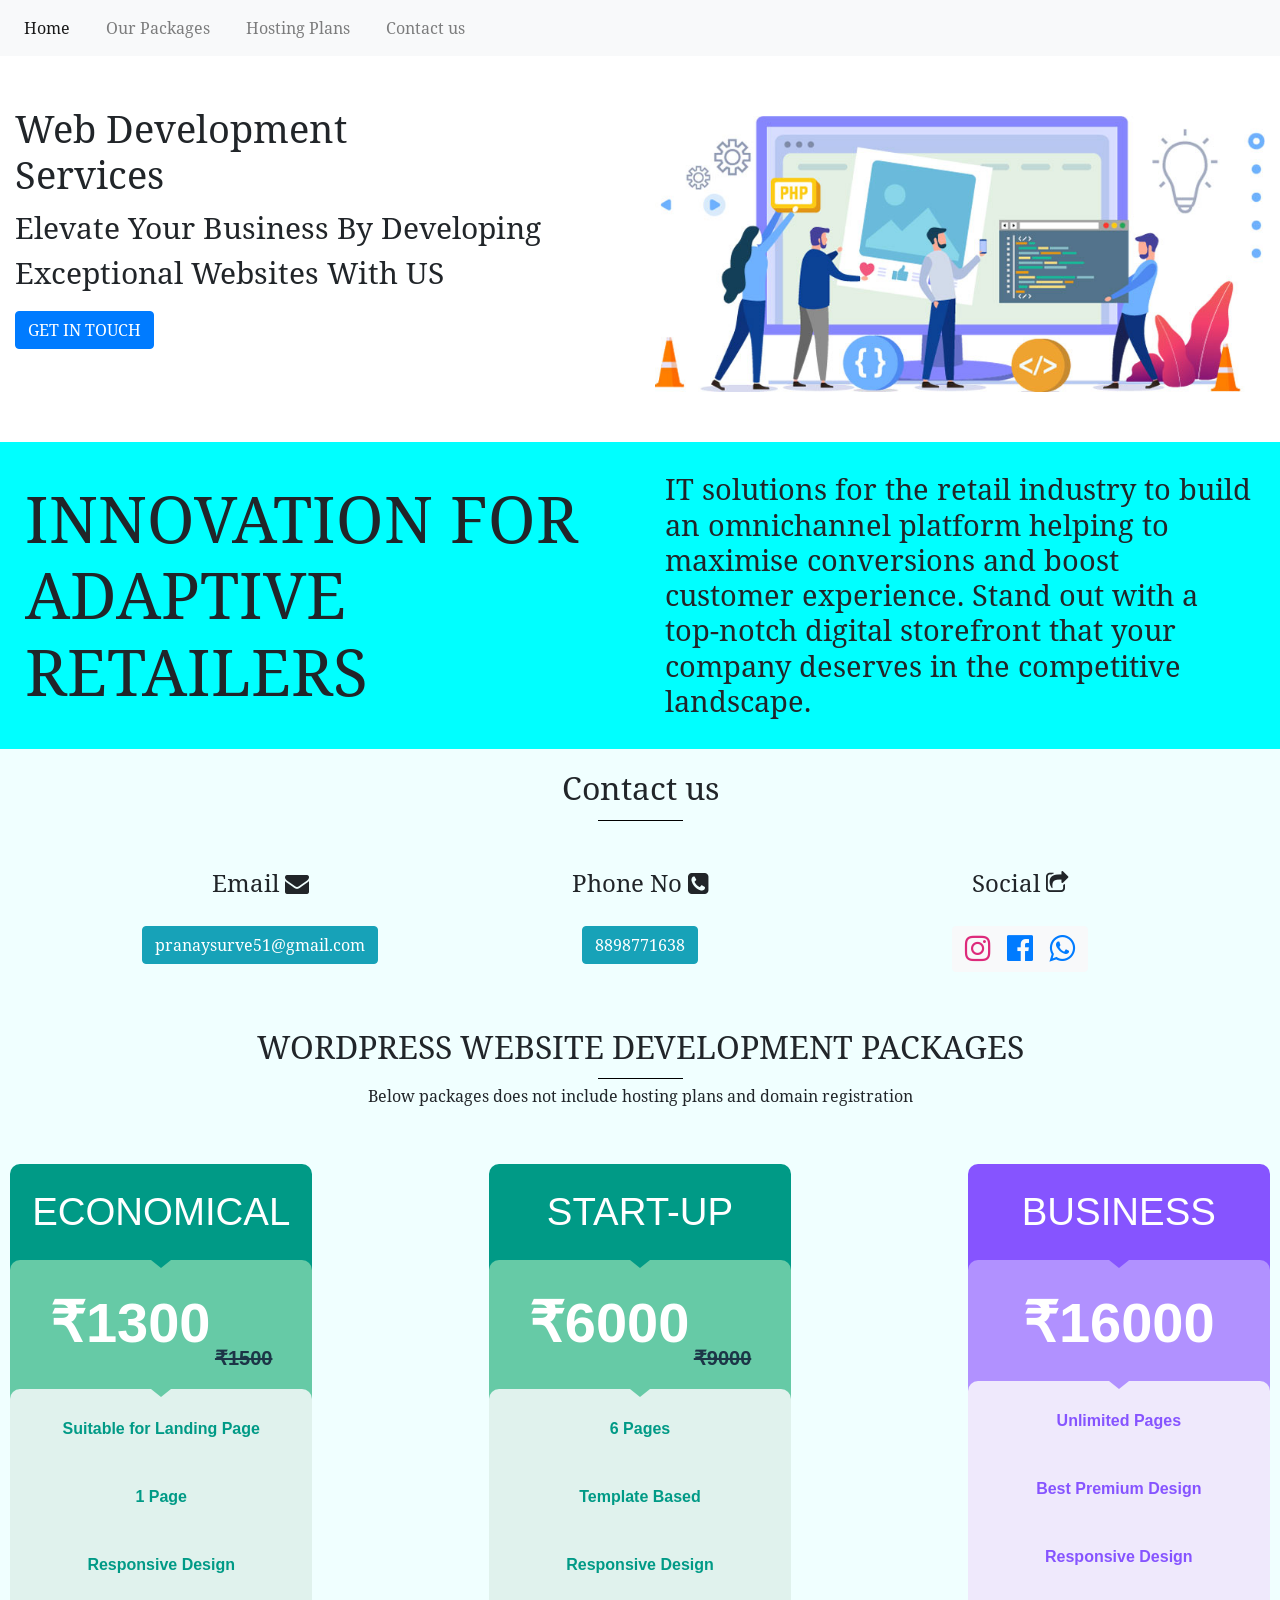
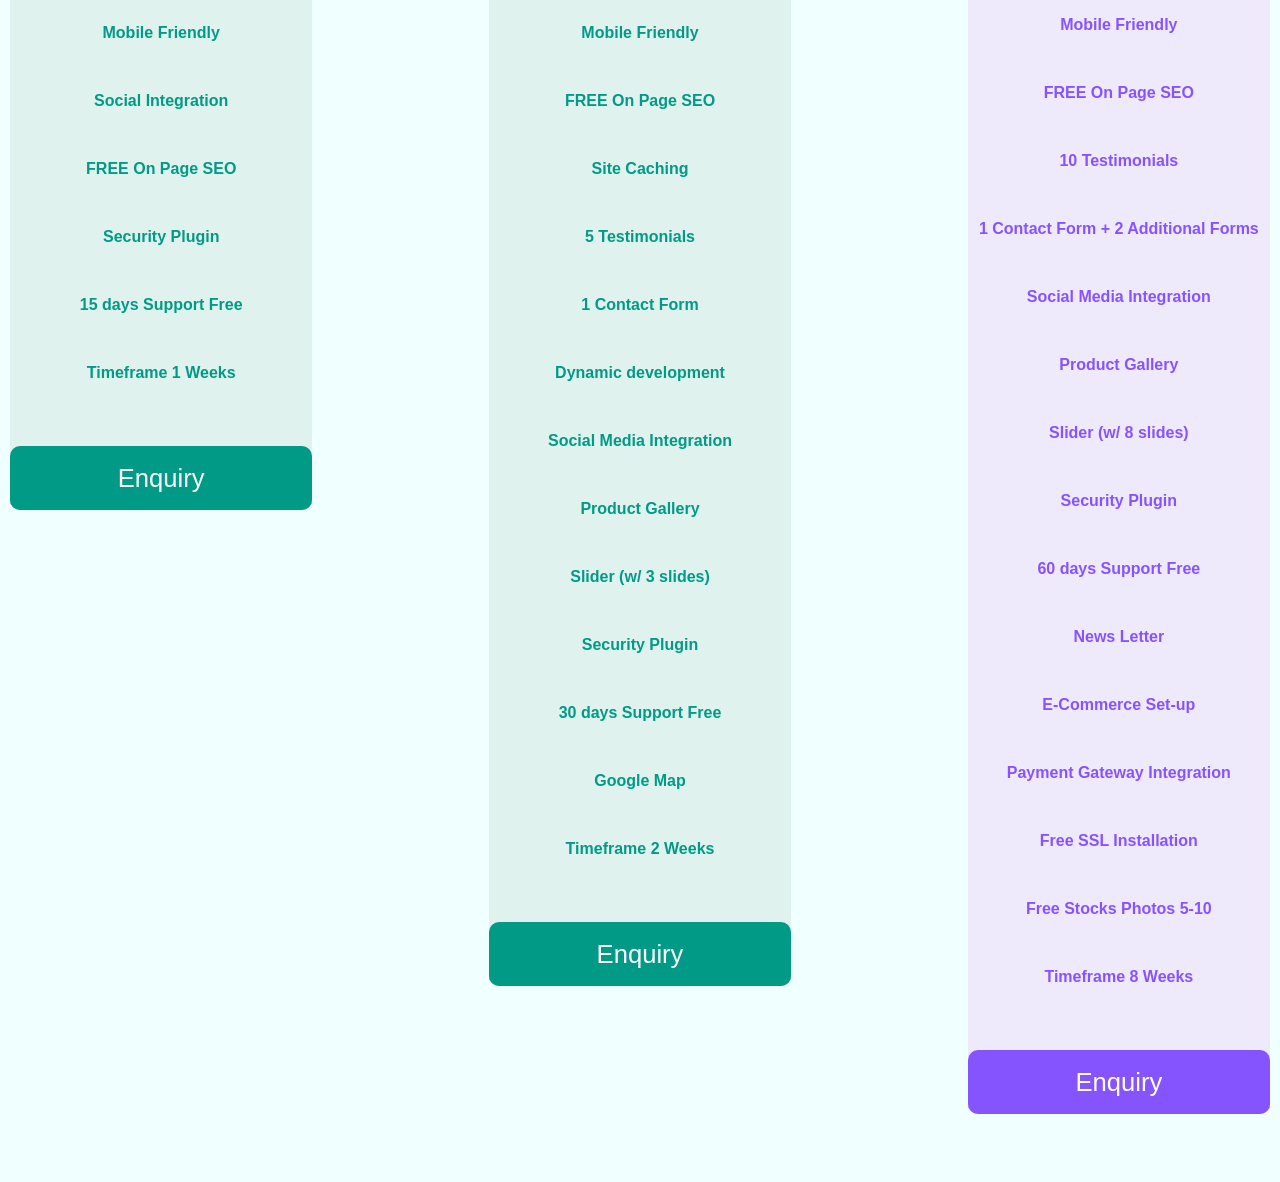
<file: index.html>
<html lang="en">

<head>
  <meta charset="UTF-8">
  <meta http-equiv="X-UA-Compatible" content="IE=edge">
  <meta name="viewport" content="width=device-width, initial-scale=1.0">
  <title>Web Development</title>
  <link rel="shortcut icon" href="assets/images/favicon/webfavicon.png" type="image/x-icon">
  <!-- <meta charset="utf-8">
  <meta name="viewport" content="width=device-width, initial-scale=1"> -->
  <!-- bootstrap 4 cdn links  -->
  <link rel="stylesheet" href="https://maxcdn.bootstrapcdn.com/bootstrap/4.0.0/css/bootstrap.min.css">
  <script src="https://code.jquery.com/jquery-3.6.0.min.js"></script>
  <script src="https://cdnjs.cloudflare.com/ajax/libs/popper.js/1.12.9/umd/popper.min.js"></script>
  <script src="https://maxcdn.bootstrapcdn.com/bootstrap/4.0.0/js/bootstrap.min.js"></script>

  <!-- fontassowome 4  -->
  <link rel="stylesheet" href="https://cdnjs.cloudflare.com/ajax/libs/font-awesome/4.7.0/css/font-awesome.min.css">

  <!-- included external css file -->
  <link rel="stylesheet" href="assets/style.css">
  <script src="assets/navmenu.js"></script>
</head>

<body>
  <nav class="navbar navbar-expand-sm   navbar-light bg-light">
    <button class="navbar-toggler" type="button" data-toggle="collapse" data-target="#navbarTogglerDemo03"
      aria-controls="navbarTogglerDemo03" aria-expanded="false" aria-label="Toggle navigation">
      <span class="navbar-toggler-icon"></span>
    </button>

    <div class="collapse navbar-collapse" id="navbarTogglerDemo03">
      <ul class="navbar-nav mr-auto mt-2 mt-lg-0">
        <li class="nav-item active">
          <a class="nav-link" href="#">Home <span class="sr-only">(current)</span></a>
        </li>
        <li class="nav-item dropdown dmenu ">
          <a class="nav-link dropdown-togglse" href="#package" id="navbardrop" datas-toggle="dropdownsss">
            Our Packages
          </a>
          <!-- <div class="dropdown-menu sm-menu">
            <a class="dropdown-item" href="#">service2</a>
            <a class="dropdown-item" href="#">service 2</a>
            <a class="dropdown-item" href="#">service 3</a>
          </div> -->
        </li>
        <!-- <li class="nav-item">
            <a class="nav-link" href="#">About us</a>
          </li> -->
        <li class="nav-item">
          <a class="nav-link" href="#cont">Hosting Plans</a>
        </li>
        <li class="nav-item">
          <a class="nav-link" href="#cont">Contact us</a>
        </li>
        <!-- <li class="nav-item dropdown dmenu">
            <a class="nav-link dropdown-toggle" href="#" id="navbardrop" data-toggle="dropdown">
              Dropdown link
            </a>
            <div class="dropdown-menu sm-menu">
              <a class="dropdown-item" href="#">Link 1</a>
              <a class="dropdown-item" href="#">Link 2</a>
              <a class="dropdown-item" href="#">Link 3</a>
              <a class="dropdown-item" href="#">Link 4</a>
              <a class="dropdown-item" href="#">Link 5</a>
              <a class="dropdown-item" href="#">Link 6</a>
            </div>
          </li> -->
      </ul>
      <!-- <div class="social-part">
        <i class="fa fa-facebook" aria-hidden="true"></i>
        <i class="fa fa-twitter" aria-hidden="true"></i>
        <i class="fa fa-instagram" aria-hidden="true"></i>
      </div> -->
    </div>
  </nav>
  <!-- navbar / menu ends -->
  <section class="home-banner">
    <div class="container-fluid ptb50">
      <div class="row">
        <div class="col-md-6">
          <div class="row">
            <div class="col-md-8">
              <h1 class="banner-title w3-animate-top">Web Development Services</h1>
            </div>
            <div class="col-md-12">
              <p class="banner-subtitle">Elevate Your Business By Developing Exceptional Websites With US</p>
              <a href="#cont" class="btn btn-primary">GET IN TOUCH</a>
            </div>
          </div>
        </div>
        <div class="col-md-6">
          <div class="pt10">
            <img src="assets/images/php_banner.jpg" class="img-fluid" alt="">
          </div>
        </div>
      </div>
    </div>
  </section>
  <section class="innovation ptb20">
    <div class="container-fluid">
      <div class="row">
        <div class="col-md-6" style="display: flex;align-items: center;">
          <div>
            <h2 class="innovation-text">INNOVATION FOR ADAPTIVE RETAILERS</h2>
          </div>
        </div>
        <div class="col-md-6" style="display: flex;align-items: center;">
          <div>
            <h5 class="innovation-para">IT solutions for the retail industry to build an omnichannel platform helping to
              maximise conversions and boost customer experience. Stand out with a top-notch digital storefront that
              your company deserves in the competitive landscape.</h5>
          </div>
        </div>
      </div>
    </div>
  </section>
  <section class="ptb50" id="contactusform" style="display: none;">
    <div class="container">
      <div class="row">
        <div class="col-md-12">
          <h2>Contact Us</h2>
          <div class="">
            <form method="post" role="form" id="contactus" action="">
              <div class="row">
                <div class="col-md-6">
                  <div class="form-group">
                    <label for="fnamelbl">First Name</label>
                    <input type="text" name="firstname" class="form-control" id="fnamelbl"
                      placeholder="Your First Name">
                  </div>
                </div>
                <div class="col-md-6">
                  <div class="form-group">
                    <label for="lnamelbl">Last Name</label>
                    <input type="text" name="lastname" class="form-control" id="lnamelbl" placeholder="Your Last Name">
                  </div>
                </div>
              </div>
              <div class="row">
                <div class="col-md-6">
                  <div class="form-group">
                    <label for="emaillbl">Email</label>
                    <input type="email" name="email" class="form-control" id="emaillbl" placeholder="Your Email">
                  </div>
                </div>
                <div class="col-md-6">
                  <div class="form-group">
                    <label for="contactlbl">Contact Number</label>
                    <input type="number" name="contno" class="form-control" id="contactlbl"
                      placeholder="Conatct Number">
                  </div>
                </div>
              </div>
              <div class="row">
                <div class="col-md-12">
                  <div class="text-center">
                    <input type="submit" class="btn btn-primary m-auto" value="Submit">
                  </div>
                </div>
              </div>
            </form>
          </div>
        </div>
      </div>
    </div>
  </section>
  <section class="ptb20" id="cont" style="background: azure;">
    <div class="container">
      <div class="row">
        <div class="col-md-12">
          <div class="text-center">
            <h2 class="contact-title">Contact us</h2>
          </div>
          <div class="row pt10" style="padding-top: 40px;">
            <div class="col-md-4 col-sm-6  col-xs-6 text-center">
              <h4>Email <i class="fa fa-envelope" aria-hidden="true"></i></h4>
              <p class="ptb20"><a href="mailto:pranaysurve51@gmail.com"
                  class="btn btn-info text-decoration-none">pranaysurve51@gmail.com</a></p>
            </div>
            <div class="col-md-4 col-sm-6  col-xs-6 text-center">
              <h4>Phone No <i class="fa fa-phone-square" aria-hidden="true"></i></h4>
              <p class="ptb20">
                <a href="tel:8898771638" class="btn btn-info text-decoration-none">8898771638</a>
              </p>
            </div>
            <div class="col-md-4 col-sm-6  col-xs-6 text-center">
              <h4>Social <i class="fa fa-share-square-o" aria-hidden="true"></i></h4>
              <p class="ptb20 social-column">
                <span class="btn btn-light"><a href="https://www.instagram.com/pranay_surve_official"><i
                      class="fa fa-instagram" aria-hidden="true"
                      style="color: #DD2A7B;"></i></a>&nbsp;&nbsp;&nbsp;&nbsp;<a href="https://www.facebook.com/"><i
                      class="fa fa-facebook-official" aria-hidden="true"></i></a>&nbsp;&nbsp;&nbsp;&nbsp;<a
                    href='https://api.whatsapp.com/send?phone=+918898771638'><i class="fa fa-whatsapp"
                      aria-hidden="true"></i></a></span>
              </p>
            </div>
          </div>
        </div>
      </div>
    </div>
  </section>
  <div class="container">
    <div class="row">
      <div class="col-lg-12 text-center" style="padding-bottom: 40px;">
        <h2 class="contact-title">WORDPRESS WEBSITE DEVELOPMENT PACKAGES</h2>
        <div class="col-lg-12 text-center">
          <h6>Below packages does not include hosting plans and domain registration</h6>
        </div>
      </div>
      
    </div>
  </div>
  <section id="package" class="package-servics">
      <div class="average">
      <div class="price-package">
        <div class="package-name">
          <h2>Economical</h2>
        </div>
        <div class="package-price">
          <div class="package-arrow"></div>
          <div class="price">
            <!-- <sup>R</sup> -->
            <span style="display: inline-block;">₹1300</span>
            <span style="    font-size: 20px;
            color: #1c3547;
            font-weight: 600;"><s>₹1500</s></span>
          </div>
          <!-- <div class="term">
              <sup>.99</sup>
              <span>/once off</span>
            </div> -->
          <div class="package-features">
            <div class="package-arrow"></div>
            <ul>
              <li>Suitable for Landing Page</li>
              <li>1 Page</li>
              <li>Responsive Design</li>
              <li>Mobile Friendly</li>
              <li>Social Integration</li>
              <li>FREE On Page SEO</li>
              <li>Security Plugin</li>
              <li>15 days Support Free</li>
              <li>Timeframe 1 Weeks</li>
            </ul>
            <a href="#cont"><button class="sign-up">
              <h3>Enquiry</h3>
            </button></a>
          </div>
          <!--package-features-->
        </div>
        <!--package-price-->
      </div>
      <!--price-package-->
    </div>
    <!--Economical-->

    <div class="average">
      <div class="price-package">
        <div class="package-name">
          <h2>Start-Up</h2>
        </div>
        <div class="package-price">
          <div class="package-arrow"></div>
          <div class="price">
            <!-- <sup>R</sup> -->
            <span style="display: inline-block;">₹6000</span>
            <span style="    font-size: 20px;
            color: #1c3547;
            font-weight: 600;"><s>₹9000</s></span>
          </div>
          <!-- <div class="term">
              <sup>.99</sup>
              <span>/per month *3</span>
            </div> -->
          <div class="package-features">
            <div class="package-arrow"></div>
            <ul>
              <li>6 Pages</li>
              <li>Template Based</li>
              <li>Responsive Design</li>
              <li>Mobile Friendly</li>
              <li>FREE On Page SEO</li>
              <li>Site Caching</li>
              <li>5 Testimonials</li>
              <li>1 Contact Form</li>
              <li>Dynamic development</li>
              <li>Social Media Integration</li>
              <li>Product Gallery</li>
              <li>Slider (w/ 3 slides)</li>
              <li>Security Plugin</li>
              <li>30 days Support Free</li>
              <li>Google Map</li>
              <!-- <li>Google Analytics</li> -->
              <li>Timeframe 2 Weeks</li>
            </ul>
            <a href="#cont"><button class="sign-up">
              <h3>Enquiry</h3>
            </button></a>
          </div>
          <!--package-features-->
        </div>
        <!--package-price-->
      </div>
      <!--price-package-->
    </div>
    <!--average-->

    <div class="special">
      <div class="price-package">
        <div class="package-name">
          <h2>Business</h2>
        </div>
        <div class="package-price">
          <div class="package-arrow"></div>
          <div class="price">
            <!-- <sup>R</sup> -->
            <span>₹16000</span>
          </div>
          <!-- <div class="term">
              <sup>.99</sup>
              <span>/per month *3</span>
            </div> -->
          <div class="package-features">
            <div class="package-arrow"></div>
            <ul>
              <li>Unlimited Pages</li>
              <li>Best Premium Design</li>
              <li>Responsive Design</li>
              <li>Mobile Friendly</li>
              <li>FREE On Page SEO</li>
              <li>10 Testimonials</li>
              <li>1 Contact Form + 2 Additional Forms</li>
              <li>Social Media Integration</li>
              <li>Product Gallery</li>
              <li>Slider (w/ 8 slides)</li>
              <li>Security Plugin</li>
              <li>60 days Support Free</li>
              <li>News Letter</li>
              <li>E-Commerce Set-up</li>
              <li>Payment Gateway Integration</li>
              <li>Free SSL Installation</li>
              <li>Free Stocks Photos 5-10</li>
              <li>Timeframe 8 Weeks</li>
              <a href="#cont"><button class="sign-up">
                <h3>Enquiry</h3>
              </button></a>
          </div>
          <!--package-features-->
        </div>
        <!--package-price-->
      </div>
      <!--price-package-->
    </div>
    <!--special-->

    <div class="superduper" style="display: none;">
      <div class="price-package">
        <div class="package-name">
          <h2>super duper</h2>
        </div>
        <div class="package-price">
          <div class="package-arrow"></div>
          <div class="price">
            <!-- <sup>$</sup> -->
            <span>₹99</span>
          </div>
          <!-- <div class="term">
              <sup>.99</sup>
              <span>/month</span>
            </div> -->
          <div class="package-features">
            <div class="package-arrow"></div>
            <ul>
              <li><em>Super Duper Feature</em></li>
              <li>Special Feature 1</li>
              <li>Special Feature 2</li>
              <li>Average Feature 1</li>
              <li>Average Feature 2</li>
              <li>Average Feature 3</li>
            </ul>
            <button class="sign-up">
              <h3>Enquiry</h3>
            </button>
          </div>
          <!--package-features-->
        </div>
        <!--package-price-->
      </div>
      <!--price-package-->
    </div>
    <!--superduper-->

    <div class="all-plans" >
      <div class="price-package" style="display: none;">
        <div class="package-name">
          <h2>included in all plans</h2>
        </div>
        <div class="package-features">
          <div class="package-arrow"></div>
          <div class="all-plans-features">
            <ul>
              <li>We accept payments in full or we allow our clients to make three payment installation. The first payment is due before the project begins, the second payemnt at 50% completion, and the final paymnt at 100% completion.</li>
              <li>First Installment 20% Advance Payment as per the package amount (No Refund)</li>
              <li>Second Installment 50% Payment as per the package amount (No Refund)</li>
              <li>Third Installment 30% Advance Payment as per the package amount (No Refund)</li>
              <li>Installment Dates will send you through mail once we take/finalize the requirements</li>
            </ul>
          </div>
        </div>
      </div>
      <!--package-features-->
    </div>
    <!--price-package-->
    </div>
    <!--all-plans-->
  </section>
</file>
<file: assets/style.css>
html {
  scroll-behavior: smooth;
}
.pt10 {
  padding-top: 10px;
}
.pb10 {
  padding-bottom: 10px;
}
.ptb10 {
  padding-top: 10px;
  padding-bottom: 10px;
}
.ptb20 {
  padding-top: 20px;
  padding-bottom: 20px;
}
.ptb50 {
  padding-top: 50px;
  padding-bottom: 50px;
}
/* custome padding margin ends */
@font-face {
  font-family: NotoSerif-Regular;
  src: url(fonts/Noto_Serif/NotoSerif-Regular.ttf);
}
@font-face {
  font-family: STIXTwoMath-Regular;
  src: url(fonts/STIX_Two_Math/STIXTwoMath-Regular.ttf);
}
body {
  font-family: NotoSerif-Regular;
  background: azure;
}
/* custom fonts ends */
.social-part .fa {
  padding-right: 20px;
}
ul li a {
  margin-right: 20px;
}
/* banner css */
.home-banner {
  background-color: white;
}
.home-banner .banner-title {
  font-size: 38px;
}
.home-banner .banner-subtitle {
  font-size: 30px;
}
/* innovation css */
.innovation {
  background-color: aqua;
}
.innovation .innovation-text {
  font-size: 5vw;
  /* line-height: inherit; */
  margin: 0;
  padding: 10px;
}
.innovation .innovation-para {
  /* font-family: STIXTwoMath-Regular; */
  font-size: 2.3vw;
  font-weight: 400;
  text-transform: none;
  margin: 0;
  padding: 10px;
}
/* Contact us */
.contact-title::after {
  content: "";
  border-bottom: 1px solid black;
  width: 85px;
  display: block;
  margin: auto;
  padding: 6px 0px;
}
.social-column i {
  font-size: 30px;
}
.social-column i:hover {
  font-size: 35px;
  color: brown;
  -webkit-transition: all 0.5s 0s ease;
  -moz-transition: all 0.5s 0s ease;
  -o-transition: all 0.5s 0s ease;
  transition: all 0.5s 0s ease;
  /* transform: translateY(-6px); */
}
/* pacakage css */
@import "lesshat";
html,
body {
  /* font-family: "Century Gothic", CenturyGothic, Geneva, AppleGothic, sans-serif;
  font-size: 10px;
  font-weight: bold;
  max-width: 100%;
  margin: auto;
  padding: 10px; */
}
.package-servics h2 {
  font-size: 3vw;
  display: inline;
  text-transform: uppercase;
}
.package-servics h3 {
  font-size: 1.6em;
  display: inline;
  text-transform: capitalize;
}
.package-servics em {
  font-style: normal;
  text-decoration: underline;
  font-size: 1.7rem;
}
section.package-servics {
  text-align: justify !important;
  text-justify: distribute-all-lines;
  font-size: 0 !important;
  font-family: "Century Gothic", CenturyGothic, Geneva, AppleGothic, sans-serif;
  font-size: 10px;
  font-weight: bold;
  max-width: 100%;
  margin: auto;
  padding: 10px;
}
section.package-servics > * {
  text-align: left;
  font-size: medium;
}
section.package-servics :after {
  content: "";
  display: inline-block;
  width: 100%;
}
section.package-servics > div {
  vertical-align: top;
  display: inline-block;
  width: 100%;
  width: 24%;
  margin-bottom: 1.9%;
}
@media only screen and (max-width: 529px) {
  section.package-servics > div {
    width: 100%;
    margin-bottom: 1.9%;
  }
}
section.package-servics > div.all-plans {
  width: 100%;
  margin-bottom: 1.9%;
}
.price-package {
  padding-top: 25px;
  margin-bottom: 10px;
  text-align: center;
  -moz-border-radius-topleft: 10px;
  -moz-border-radius-topright: 10px;
  -webkit-border-top-left-radius: 10px;
  -webkit-border-top-right-radius: 10px;
  -moz-border-radius-bottomleft: 10px;
  -moz-border-radius-bottomright: 10px;
  -webkit-border-bottom-left-radius: 10px;
  -webkit-border-bottom-right-radius: 10px;
}
.price-package .package-name {
  font-size: 1.4rem;
}
@media only screen and (max-width: 529px) {
  .price-package {
    padding-top: 1rem;
  }
}
.price-package .package-price {
  -moz-border-radius-topleft: 10px;
  -moz-border-radius-topright: 10px;
  -webkit-border-top-left-radius: 10px;
  -webkit-border-top-right-radius: 10px;
  -moz-border-radius-bottomleft: 10px;
  -moz-border-radius-bottomright: 10px;
  -webkit-border-bottom-left-radius: 10px;
  -webkit-border-bottom-right-radius: 10px;
  margin-top: 25px;
}
@media only screen and (max-width: 529px) {
  .price-package .package-price {
    margin-top: 1rem;
  }
}
.price-package .package-price .price {
  position: relative;
  display: inline-block;
}
.price-package .package-price .price sup {
  font-size: 1.6rem;
  position: absolute;
  top: 6px;
  left: -12px;
}
.price-package .package-price .price span {
  font-size: 3.5rem;
}
.price-package .package-price .term {
  display: inline-block;
  vertical-align: top;
  text-align: left;
  padding-top: 6px;
}
.price-package .package-price .term sup {
  font-size: 1.7rem;
  display: block;
  padding: 0;
}
.price-package .package-price .term span {
  font-size: 1rem;
  display: block;
  margin-top: -3px;
}
.price-package .package-features {
  -moz-border-radius-topleft: 10px;
  -moz-border-radius-topright: 10px;
  -webkit-border-top-left-radius: 10px;
  -webkit-border-top-right-radius: 10px;
  -moz-border-radius-bottomleft: 10px;
  -moz-border-radius-bottomright: 10px;
  -webkit-border-bottom-left-radius: 10px;
  -webkit-border-bottom-right-radius: 10px;
  margin-top: 16.666666666667px;
}
.price-package .package-features ul {
  font-size: 1rem;
  margin: 0;
  padding: 0;
  list-style: none;
}
.price-package .package-features ul li {
  margin: 20px auto;
  padding: 0;
}
@media only screen and (max-width: 529px) {
  .price-package .package-features ul li {
    margin: 10px auto;
  }
}
.price-package .sign-up {
  -moz-border-radius-topleft: 10px;
  -moz-border-radius-topright: 10px;
  -webkit-border-top-left-radius: 10px;
  -webkit-border-top-right-radius: 10px;
  -moz-border-radius-bottomleft: 10px;
  -moz-border-radius-bottomright: 10px;
  -webkit-border-bottom-left-radius: 10px;
  -webkit-border-bottom-right-radius: 10px;
  padding: 16.666666666667px 0;
  margin-top: 16.666666666667px;
  width: 100%;
  outline: none;
  border: none;
  cursor: pointer;
}
.price-package .package-arrow {
  width: 0;
  height: 0;
  margin: 0 auto 12.5px;
  border-left: 10px solid transparent;
  border-right: 10px solid transparent;
  border-top: 8px solid;
}
.all-plans .all-plans-features {
  display: table;
  width: 100%;
}
.all-plans .all-plans-features text {
  display: table-cell;
  font-size: 1.6rem;
  vertical-align: middle;
  width: 33%;
}
@media only screen and (max-width: 529px) {
  .all-plans .all-plans-features text {
    display: block;
    margin: 10px auto;
  }
}
.average .price-package {
  background-color: #009a86;
}
.average .price-package .package-name {
  color: white;
}
.average .price-package .package-price {
  background-color: #66caa6;
  color: white;
}
.average .price-package .package-features {
  background-color: #e0f2ed;
  color: #009a86;
}
.average .price-package .sign-up {
  background-color: #009a86;
  color: white;
  transition: background-color 0.5s ease;
}
.average .price-package .sign-up:hover {
  background-color: #66caa6;
}
.average .price-package .sign-up:active {
  background-color: #e0f2ed;
}
.average .price-package .package-price .package-arrow {
  border-top-color: #009a86;
}
.average .price-package .package-features .package-arrow {
  border-top-color: #66caa6;
}
.average .price-package .sign-up .package-arrow {
  border-top-color: #e0f2ed;
}
.special .price-package {
  background-color: #8654ff;
}
.special .price-package .package-name {
  color: white;
}
.special .price-package .package-price {
  background-color: #b191ff;
  color: white;
}
.special .price-package .package-features {
  background-color: #efe9fc;
  color: #8654ff;
}
.special .price-package .sign-up {
  background-color: #8654ff;
  color: white;
  transition: background-color 0.5s ease;
}
.special .price-package .sign-up:hover {
  background-color: #b191ff;
}
.special .price-package .sign-up:active {
  background-color: #efe9fc;
}
.special .price-package .package-price .package-arrow {
  border-top-color: #8654ff;
}
.special .price-package .package-features .package-arrow {
  border-top-color: #b191ff;
}
.special .price-package .sign-up .package-arrow {
  border-top-color: #efe9fc;
}
.superduper .price-package {
  background-color: #00b9f2;
}
.superduper .price-package .package-name {
  color: white;
}
.superduper .price-package .package-price {
  background-color: #7dd4fe;
  color: white;
}
.superduper .price-package .package-features {
  background-color: #e0f2fa;
  color: #00b9f2;
}
.superduper .price-package .sign-up {
  background-color: #00b9f2;
  color: white;
  transition: background-color 0.5s ease;
}
.superduper .price-package .sign-up:hover {
  background-color: #7dd4fe;
}
.superduper .price-package .sign-up:active {
  background-color: #e0f2fa;
}
.superduper .price-package .package-price .package-arrow {
  border-top-color: #00b9f2;
}
.superduper .price-package .package-features .package-arrow {
  border-top-color: #7dd4fe;
}
.superduper .price-package .sign-up .package-arrow {
  border-top-color: #e0f2fa;
}
.all-plans .price-package {
  background-color: #646c7f;
}
.all-plans .price-package .package-name {
  color: white;
}
.all-plans .price-package .package-price {
  background-color: #8b94ab;
  color: white;
}
.all-plans .price-package .package-features {
  background-color: #e5ebf4;
  color: #646c7f;
}
.all-plans .price-package .sign-up {
  background-color: #646c7f;
  color: white;
  transition: background-color 0.5s ease;
}
.all-plans .price-package .sign-up:hover {
  background-color: #8b94ab;
}
.all-plans .price-package .sign-up:active {
  background-color: #e5ebf4;
}
.all-plans .price-package .package-price .package-arrow {
  border-top-color: #646c7f;
}
.all-plans .price-package .package-features .package-arrow {
  border-top-color: #8b94ab;
}
.all-plans .price-package .sign-up .package-arrow {
  border-top-color: #e5ebf4;
}
.all-plans .package-features .package-arrow {
  border-top-color: #646c7f !important;
}
.all-plans .package-features {
  padding-bottom: 20px;
}

/* media queries */
@media only screen and (max-width: 768px) {
  .innovation .innovation-para {
    /* font-family: STIXTwoMath-Regular; */
    font-size: 3vw;
    font-weight: 400;
    text-transform: none;
    margin: 0;
    padding: 10px;
  }
}

@media only screen and (max-width: 530px) {
  .price-package .package-price .price span {
    font-size: 10vw !important;
  }
  .price-package .package-price .price span:nth-child(2){
    font-size: 4vw !important;
  }
}
@media only screen and (min-width:531px) and (max-width: 992px) {
  .price-package .package-price .price span {
    font-size: 2.5rem;
}
}
</file>
